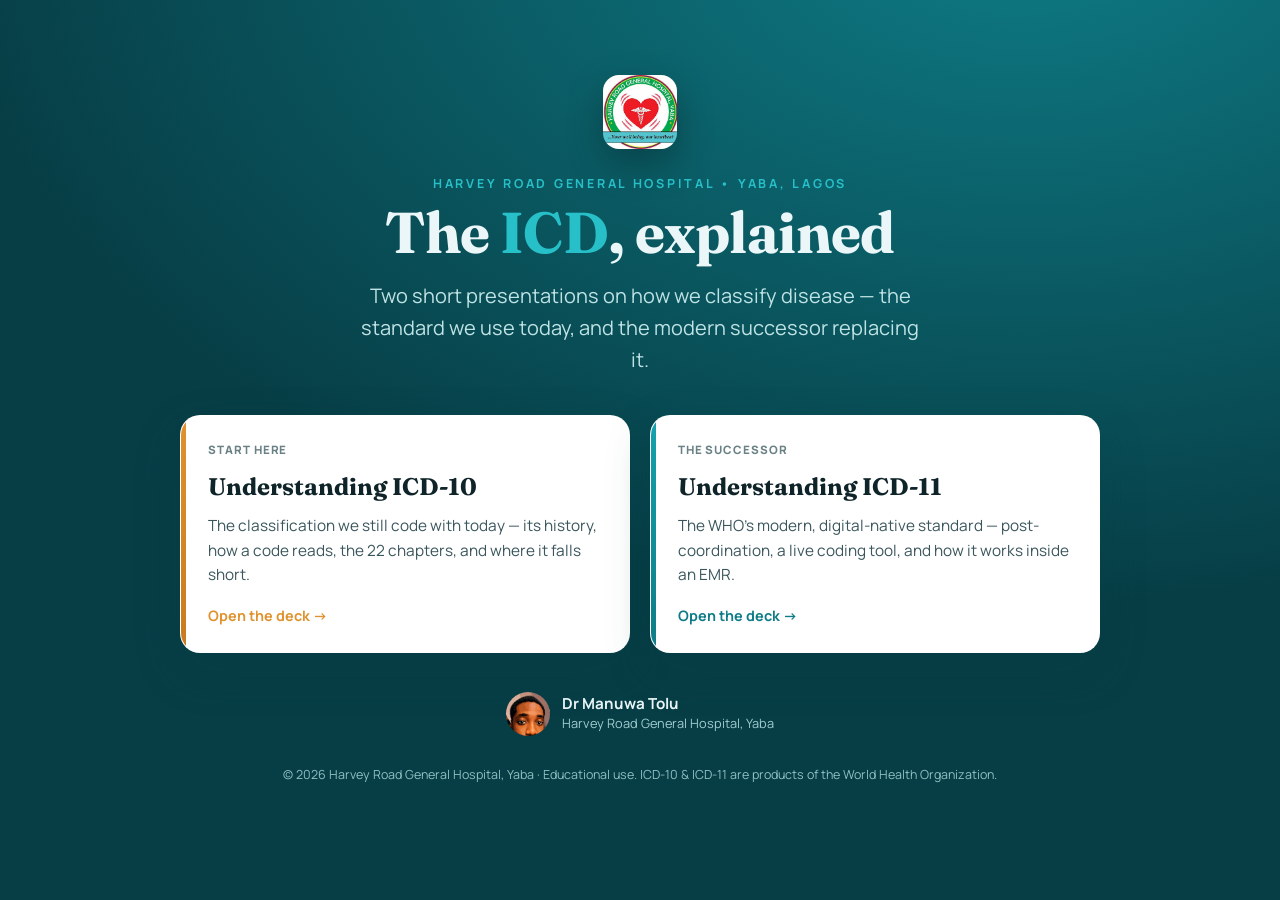
<file: index.html>
<!DOCTYPE html>
<html lang="en">
<head>
  <meta charset="UTF-8" />
  <meta name="viewport" content="width=device-width, initial-scale=1.0" />
  <meta name="description" content="Two short presentations on classifying disease — Understanding ICD-10 and Understanding ICD-11. By Dr Manuwa Tolu, Harvey Road General Hospital, Yaba, Lagos." />
  <meta name="author" content="Dr Manuwa Tolu" />
  <title>The ICD, explained — Harvey Road General Hospital, Yaba</title>
  <link rel="icon" type="image/svg+xml" href="assets/img/favicon.svg" />
  <link rel="preconnect" href="https://fonts.googleapis.com" />
  <link rel="preconnect" href="https://fonts.gstatic.com" crossorigin />
  <link href="https://fonts.googleapis.com/css2?family=Manrope:wght@400;500;600;700;800&family=Fraunces:opsz,wght@9..144,500;9..144,600;9..144,700&display=swap" rel="stylesheet" />
  <style>
    :root{
      --teal-900:#073e46; --teal-800:#0a5560; --teal-700:#0e7c86; --teal-500:#14a3ad;
      --teal-300:#28c0c8; --teal-50:#eef9f9; --ink:#0f2429; --ink-soft:#3a565c; --muted:#6a8186;
      --line:#d9e6e7; --amber:#e0922f;
      --font-sans:'Manrope',system-ui,-apple-system,'Segoe UI',Roboto,sans-serif;
      --font-serif:'Fraunces',Georgia,'Times New Roman',serif;
    }
    *{box-sizing:border-box;}
    html,body{min-height:100%;}
    body{
      margin:0; font-family:var(--font-sans); color:#eaf6f7; line-height:1.6;
      -webkit-font-smoothing:antialiased; min-height:100dvh;
      background:radial-gradient(120% 110% at 80% -10%, var(--teal-700), var(--teal-900) 70%);
      background-attachment:fixed;
      display:flex; align-items:center; justify-content:center;
      padding:clamp(1.25rem,5vw,3rem); padding-top:max(1.25rem,env(safe-area-inset-top));
    }
    .wrap{width:100%; max-width:920px; text-align:center;}
    .logo{width:74px; height:74px; border-radius:16px; object-fit:cover; box-shadow:0 14px 36px rgba(0,0,0,0.28); animation:fade .8s ease both;}
    .eyebrow{text-transform:uppercase; letter-spacing:0.22em; font-size:0.78rem; font-weight:700; color:var(--teal-300); margin:1.1rem 0 0.5rem; animation:fade .8s .05s ease both;}
    h1{font-family:var(--font-serif); font-weight:700; letter-spacing:-0.01em; line-height:1.08; font-size:clamp(2.2rem,6vw,3.6rem); margin:0; animation:rise .7s .1s ease both;}
    h1 span{color:var(--teal-300);}
    .sub{font-size:clamp(1rem,2vw,1.25rem); color:#bfe3e5; max-width:48ch; margin:1rem auto 2.4rem; animation:rise .7s .18s ease both;}
    .decks{display:grid; grid-template-columns:1fr 1fr; gap:1.2rem; text-align:left;}
    .deckcard{
      display:flex; flex-direction:column; gap:0.5rem; text-decoration:none; color:var(--ink);
      background:#fff; border:1px solid rgba(255,255,255,0.6); border-radius:20px; padding:1.6rem 1.7rem;
      box-shadow:0 18px 44px rgba(7,62,70,0.28); transition:transform .18s, box-shadow .18s; position:relative; overflow:hidden;
      animation:rise .7s ease both;
    }
    .deckcard:nth-child(1){animation-delay:.26s;}
    .deckcard:nth-child(2){animation-delay:.34s;}
    .deckcard::before{content:""; position:absolute; left:0; top:0; bottom:0; width:5px;}
    .deckcard--10::before{background:linear-gradient(180deg,var(--amber),#c97a1d);}
    .deckcard--11::before{background:linear-gradient(180deg,var(--teal-500),var(--teal-700));}
    .deckcard:hover{transform:translateY(-5px); box-shadow:0 26px 60px rgba(7,62,70,0.34);}
    .deckcard .tag{font-size:0.72rem; font-weight:800; text-transform:uppercase; letter-spacing:0.08em; color:var(--muted);}
    .deckcard h2{font-family:var(--font-serif); font-weight:700; font-size:1.5rem; margin:0; color:var(--ink);}
    .deckcard p{margin:0; font-size:0.96rem; color:var(--ink-soft);}
    .deckcard .go{margin-top:0.5rem; font-weight:700; font-size:0.9rem; color:var(--teal-700); display:inline-flex; align-items:center; gap:0.35rem;}
    .deckcard--10 .go{color:var(--amber);}
    .deckcard:hover .go{gap:0.6rem;}
    .byline{display:flex; align-items:center; justify-content:center; gap:0.7rem; margin-top:2.4rem; animation:fade .8s .5s ease both;}
    .avatar{width:44px; height:44px; border-radius:50%; background:var(--teal-700); color:#fff; display:grid; place-items:center; font-weight:800; font-size:0.85rem; overflow:hidden;}
    .avatar img{width:100%; height:100%; object-fit:cover;}
    .byline .who{text-align:left; line-height:1.2;}
    .byline strong{display:block; font-size:0.95rem; color:#eaf6f7;}
    .byline span{font-size:0.8rem; color:#9fcdcf;}
    .foot{margin-top:1.8rem; font-size:0.78rem; color:#8fc0c2; animation:fade .8s .6s ease both;}
    @keyframes rise{from{opacity:0; transform:translateY(18px);} to{opacity:1; transform:none;}}
    @keyframes fade{from{opacity:0;} to{opacity:1;}}
    @media (max-width:680px){ .decks{grid-template-columns:1fr;} }
    @media (prefers-reduced-motion:reduce){ *{animation:none !important;} }
  </style>
</head>
<body>
  <main class="wrap">
    <img class="logo" src="assets/img/logo.jpeg?v=20260625g" alt="Harvey Road General Hospital crest" onerror="this.style.display='none'" />
    <p class="eyebrow">Harvey Road General Hospital &bull; Yaba, Lagos</p>
    <h1>The <span>ICD</span>, explained</h1>
    <p class="sub">Two short presentations on how we classify disease &mdash; the standard we use today, and the modern successor replacing it.</p>

    <div class="decks">
      <a class="deckcard deckcard--10" href="icd10/">
        <span class="tag">Start here</span>
        <h2>Understanding ICD-10</h2>
        <p>The classification we still code with today &mdash; its history, how a code reads, the 22 chapters, and where it falls short.</p>
        <span class="go">Open the deck &rarr;</span>
      </a>
      <a class="deckcard deckcard--11" href="icd11/">
        <span class="tag">The successor</span>
        <h2>Understanding ICD-11</h2>
        <p>The WHO&rsquo;s modern, digital-native standard &mdash; post-coordination, a live coding tool, and how it works inside an EMR.</p>
        <span class="go">Open the deck &rarr;</span>
      </a>
    </div>

    <div class="byline">
      <div class="avatar"><img src="assets/img/presenter.png?v=20260625g" alt="" onerror="this.remove()" />MT</div>
      <div class="who">
        <strong>Dr Manuwa Tolu</strong>
        <span>Harvey Road General Hospital, Yaba</span>
      </div>
    </div>

    <p class="foot">&copy; <span id="year"></span> Harvey Road General Hospital, Yaba &middot; Educational use. ICD-10 &amp; ICD-11 are products of the World Health Organization.</p>
  </main>
  <script>document.getElementById("year").textContent = new Date().getFullYear();</script>
</body>
</html>
</file>
